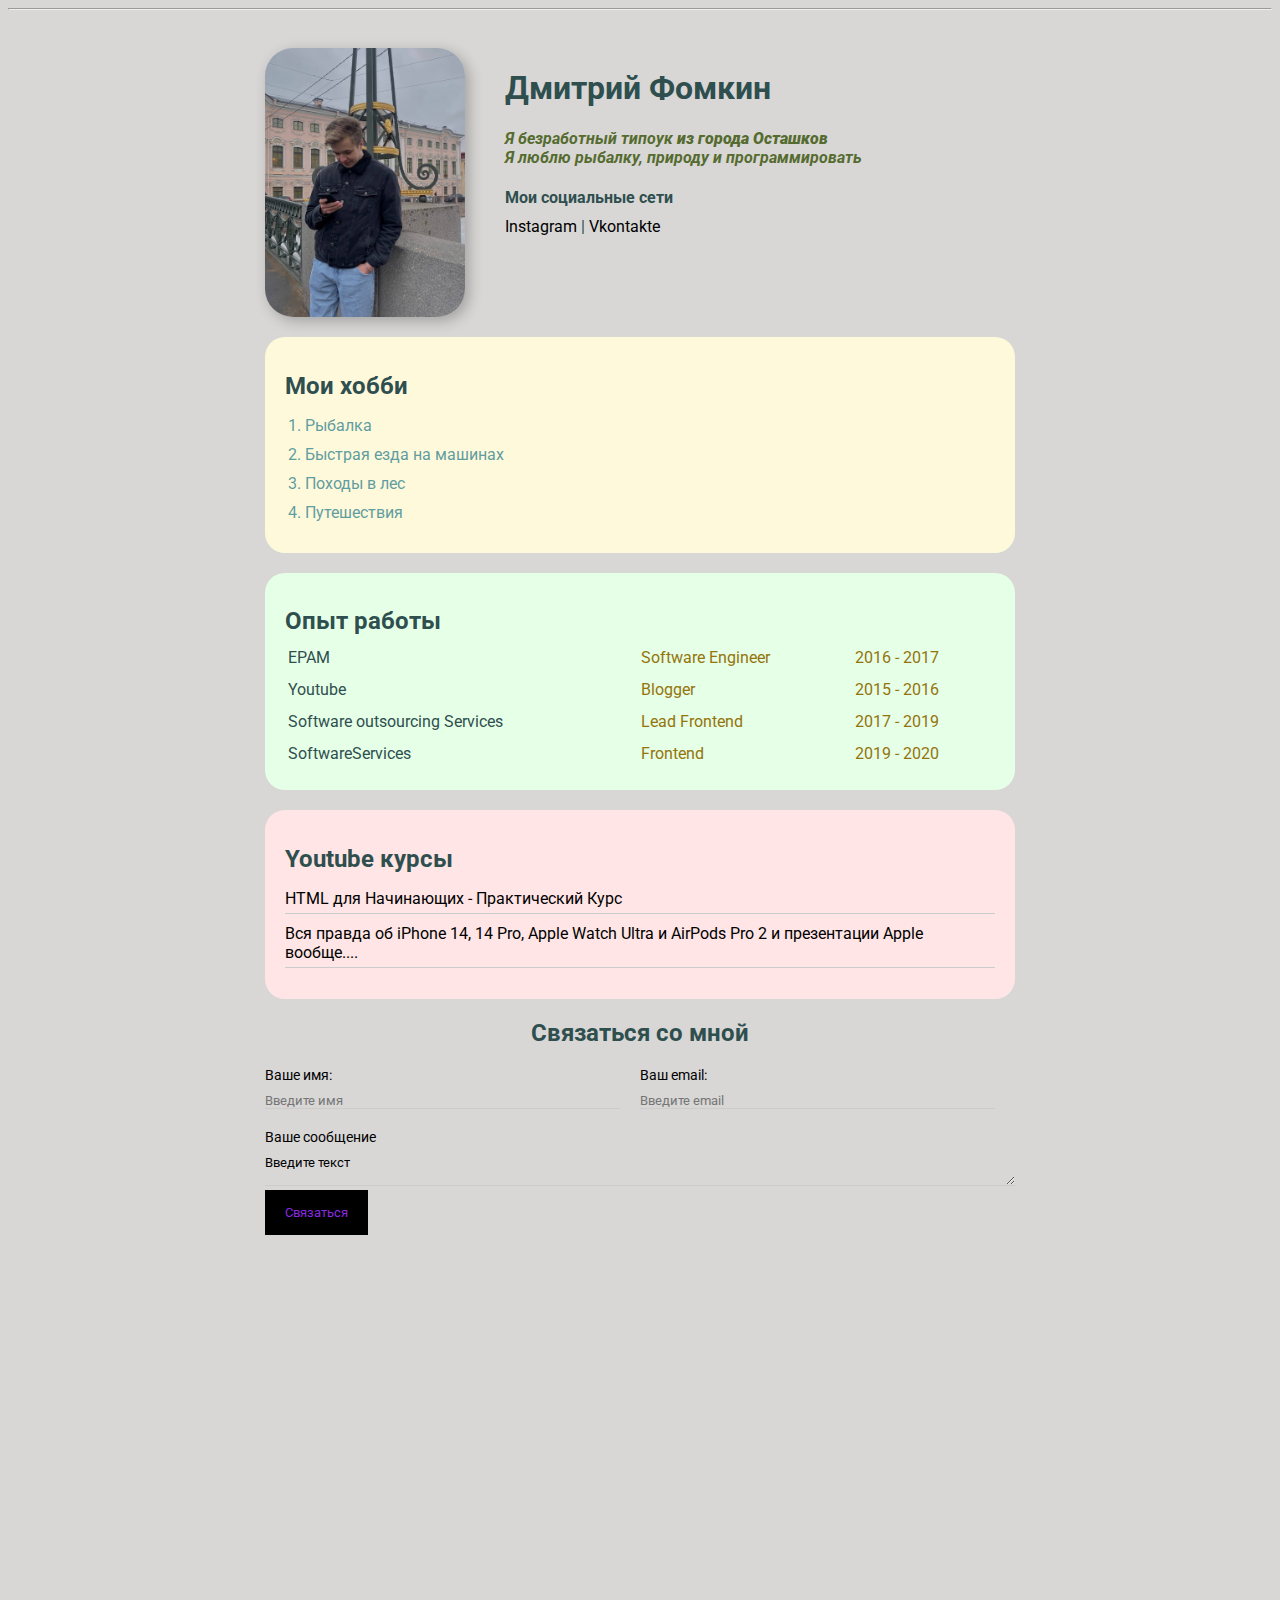
<file: index.html>
<!DOCTYPE html>
<html>
  <head>
    <meta charset="UTF-8" />
    <title>Dmitry CV</title>
    <link href="index.css" rel="stylesheet" />
  </head>
  <body>
    <hr />
    <div class="container">
        <div class="info">
          <img src="avatar.jpg" alt="Тут моя фотка" class="avatar" />
        </td>
        <td>
          <div class="info-text">
          <h1>Дмитрий Фомкин</h1>
          <p>
            Я безработный типоук <strong>из города Осташков</strong>
          </p>
          <p>Я люблю рыбалку, природу и программировать</p>
          <h4>Мои социальные сети</h4>
              <a href="https://instagram.com/dimasik042" target="blank">Instagram</a>
              |
              <a href="https://vk.com/dimasik042" target="blank">Vkontakte</a>
            </div>
        </div>
        <div class="card bg-yellow">
      <h2>Мои хобби</h2>
      <ol class="list">
        <li>Рыбалка</li>
        <li>Быстрая езда на машинах</li>
        <li>Походы в лес</li>
        <li>Путешествия</li>
      </ol>
        </div>
        <div class="card bg-green">
    <h2>Опыт работы</h2>
    <table class="table">
      <tr>
        <td>EPAM</td>
        <td>Software Engineer</td>
        <td>2016 - 2017</td>
      </tr>
      <tr>
        <td>Youtube</td>
        <td>Blogger</td>
        <td>2015 - 2016</td>
      </tr>
      <tr>
        <td>Software outsourcing Services</td>
        <td>Lead Frontend</td>
        <td>2017 - 2019</td>
      </tr>
      <tr>
        <td>SoftwareServices</td>
        <td>Frontend</td>
        <td>2019 - 2020</td>
      </tr>
    </table>
        </div>
        <div class="card bg-red">
    <h2>Youtube курсы</h2>
    <ul class="link-list">
      <li>
        <a href="https://www.youtube.com/watch?v=DOEtVdkKwcU"
          >HTML для Начинающих - Практический Курс</a
        >
      </li>
      <li>
        <a href="https://www.youtube.com/watch?v=74AE77_0dvI">Вся правда об iPhone 14, 14 Pro, Apple Watch Ultra и AirPods Pro 2 и презентации Apple вообще....</a>
      </li>
    </ul>
        </div>
        <div class="contact">
    <h2>Связаться со мной</h2>
    <form action="/">
      <div class="row">
        <div class="form-group">
            <label for="name">Ваше имя:</label>
            <input type="text" id="name" placeholder="Введите имя" />
        </div>
        <div class="form-group">
            <label for="email">Ваш email:</label>
            <input type="email" id="email" placeholder="Введите email" />
          </div>
        </div>
            <div class="form-group">
              <label for="text">Ваше сообщение</label>
              <textarea id="text">Введите текст</textarea>
            </div>
            <input class="btn" type="submit" value="Связаться" />
          </form>
      </div>
  </div>
  </div>
  </body>
</html>
</file>
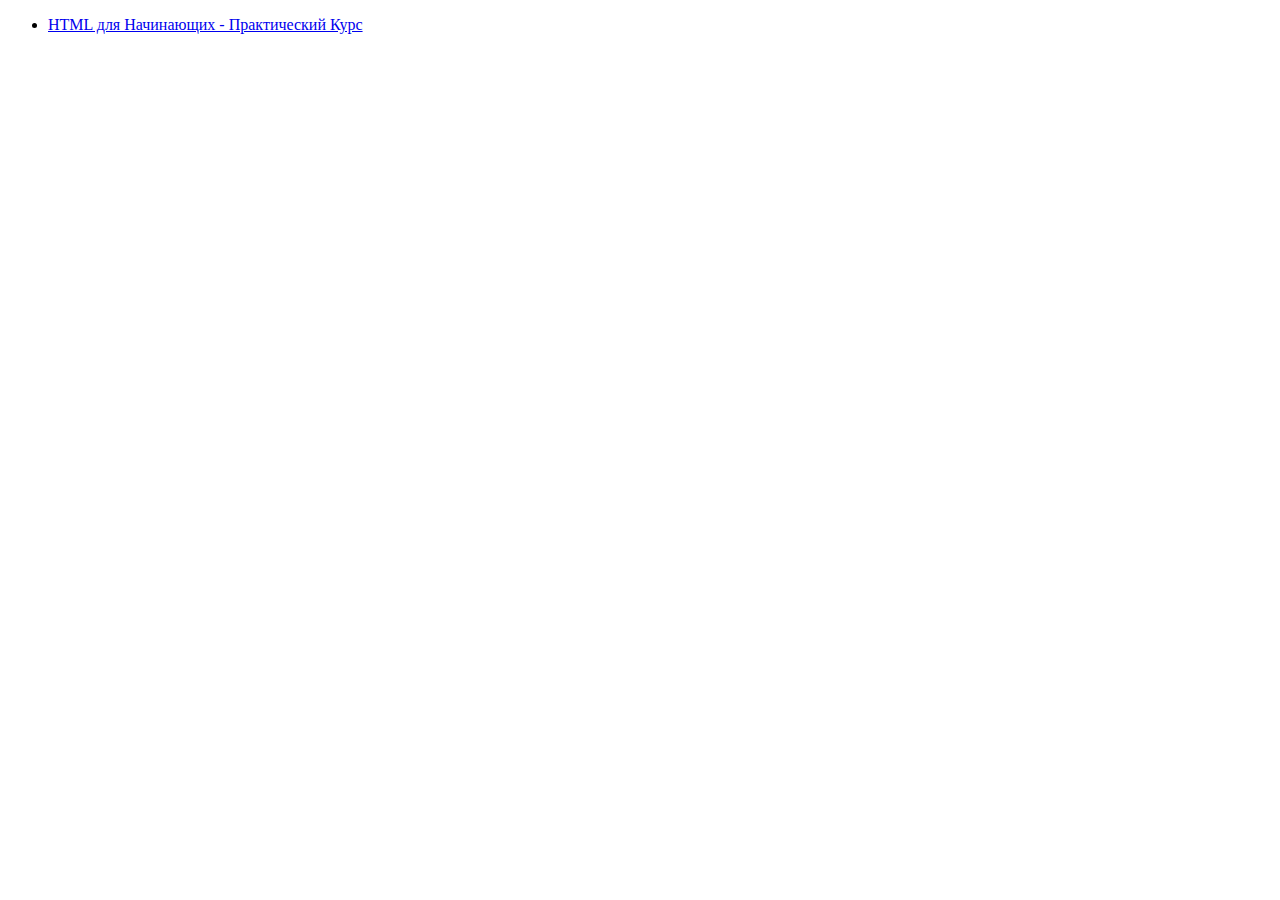
<file: Youtube.html>
<!DOCTYPE html>
<html lang="en">
<head>
    <meta charset="UTF-8">
    <title>Youtube</title>
</head>
<body>
    <ul>
        <li><a href="https://www.youtube.com/watch?v=DOEtVdkKwcU">HTML для Начинающих - Практический Курс</a></li>
    </ul>
    
</body>
</html>
</file>
<file: index.css>
@import url('https://fonts.googleapis.com/css2?family=Roboto&display=swap');

/* *{ */
    /* padding: 0; */
    /* margin: 0; */
/* } */
body{
    background-color: rgb(216, 215, 214);
    color: darkslategrey;
    font-size: 16px;
    font-weight:normal ;
    font-family: 'Roboto', sans-serif;
}

body {
    margin-bottom: 600px;
}


a{
    color: black;
    text-decoration: none;
}

a:hover{
    text-decoration: underline;
}

a:active{
    color: blue;
}

a:visited{
    color: rgb(117, 65, 9);
}


.avatar{
    width: 200px;
    border-radius: 28px;
    box-shadow: 4px 4px 14px rgba(0,0,0,0.25);
}

.info {
    margin-bottom:20px ;
    display: flex;
}

.info-text {
    margin-left: 40px;
}

.info-text h4 {
    margin-bottom: 10px;
}

.info-text p {
    margin: 0;
}

.container {
    padding-top: 30px;
}

.info p {
    color: darkolivegreen;
    font-style: italic;
    font-weight: bold;
    text-decoration: none;
    /* text-transform: capitalize; */
    /* letter-spacing: 5px; */
    /* word-spacing: 42px; */
}

.container {
    max-width: 750px;
    margin: auto
}

/* .social { */
    /* background-color: chartreuse; */
    /* padding: 15px; */
    /* padding: 15px 40px; */
    /* padding: 15px 20px 25px 30px; */
    /* padding-top: 15px;
    padding-left: 30px;
    padding-right: 20px;
    padding-bottom: 25px;
    margin: 5px;

    border: 5px solid crimson;
    border-bottom-style: dotted ;
    border-top-width: 15px;
    /* border-right-color: blue; */
/* }  */

.bg-yellow {
    background: #fff9dc;
}

.bg-green {
    background: #e6ffe7;
}


.bg-red {
    background: #ffe5e5;
}

.card{
    padding: 15px 20px;
    margin-bottom: 20px;
    border-radius: 20px;
}

.card h2 {
    margin-bottom: 10px;
}

.list {
    padding: 0 20px;
}

.list li {
    color: cadetblue;
    margin-bottom: 10px;
    /* border-bottom: 1px solid black; */
}

.table {
    width: 100%;
}

.table td {
    padding-bottom: 10px;
}

.table td:nth-child(2),
.table td:nth-child(3) {
    color: rgb(148, 116, 11);
}

/* .table tr:nth-child(odd){
    background: red;
} */

.link-list {
    list-style: none;
    padding: 0;
}

.link-list li {
    margin-bottom: 10px;
    padding-bottom: 5px;
    border-bottom: 1px solid #ccc;
}

.contact h2 {
    text-align: center;
}
.form-group label {
    display: block;
    font-size: 14px;
    color: #000;
}

.form-group input,
.form-group textarea {
    width: 100%;
    box-sizing: border-box;
    border: none;
    border-bottom: 1px solid #ccc;
    padding: 10px 0 0px;
    outline: none;
    font-family:inherit ;
    background: transparent;
}
.row {
    display: flex;
    margin-bottom: 20px;
}
.row > .form-group {
    width: 50%;
    margin-right: 20px;
}


.btn {
    background: #000;
    padding: 15px 20px;
    color: blueviolet;
    border: none;
    font-family: inherit;
    cursor: pointer;
}

.btn:hover {
    opacity: 0.9;
}
</file>
